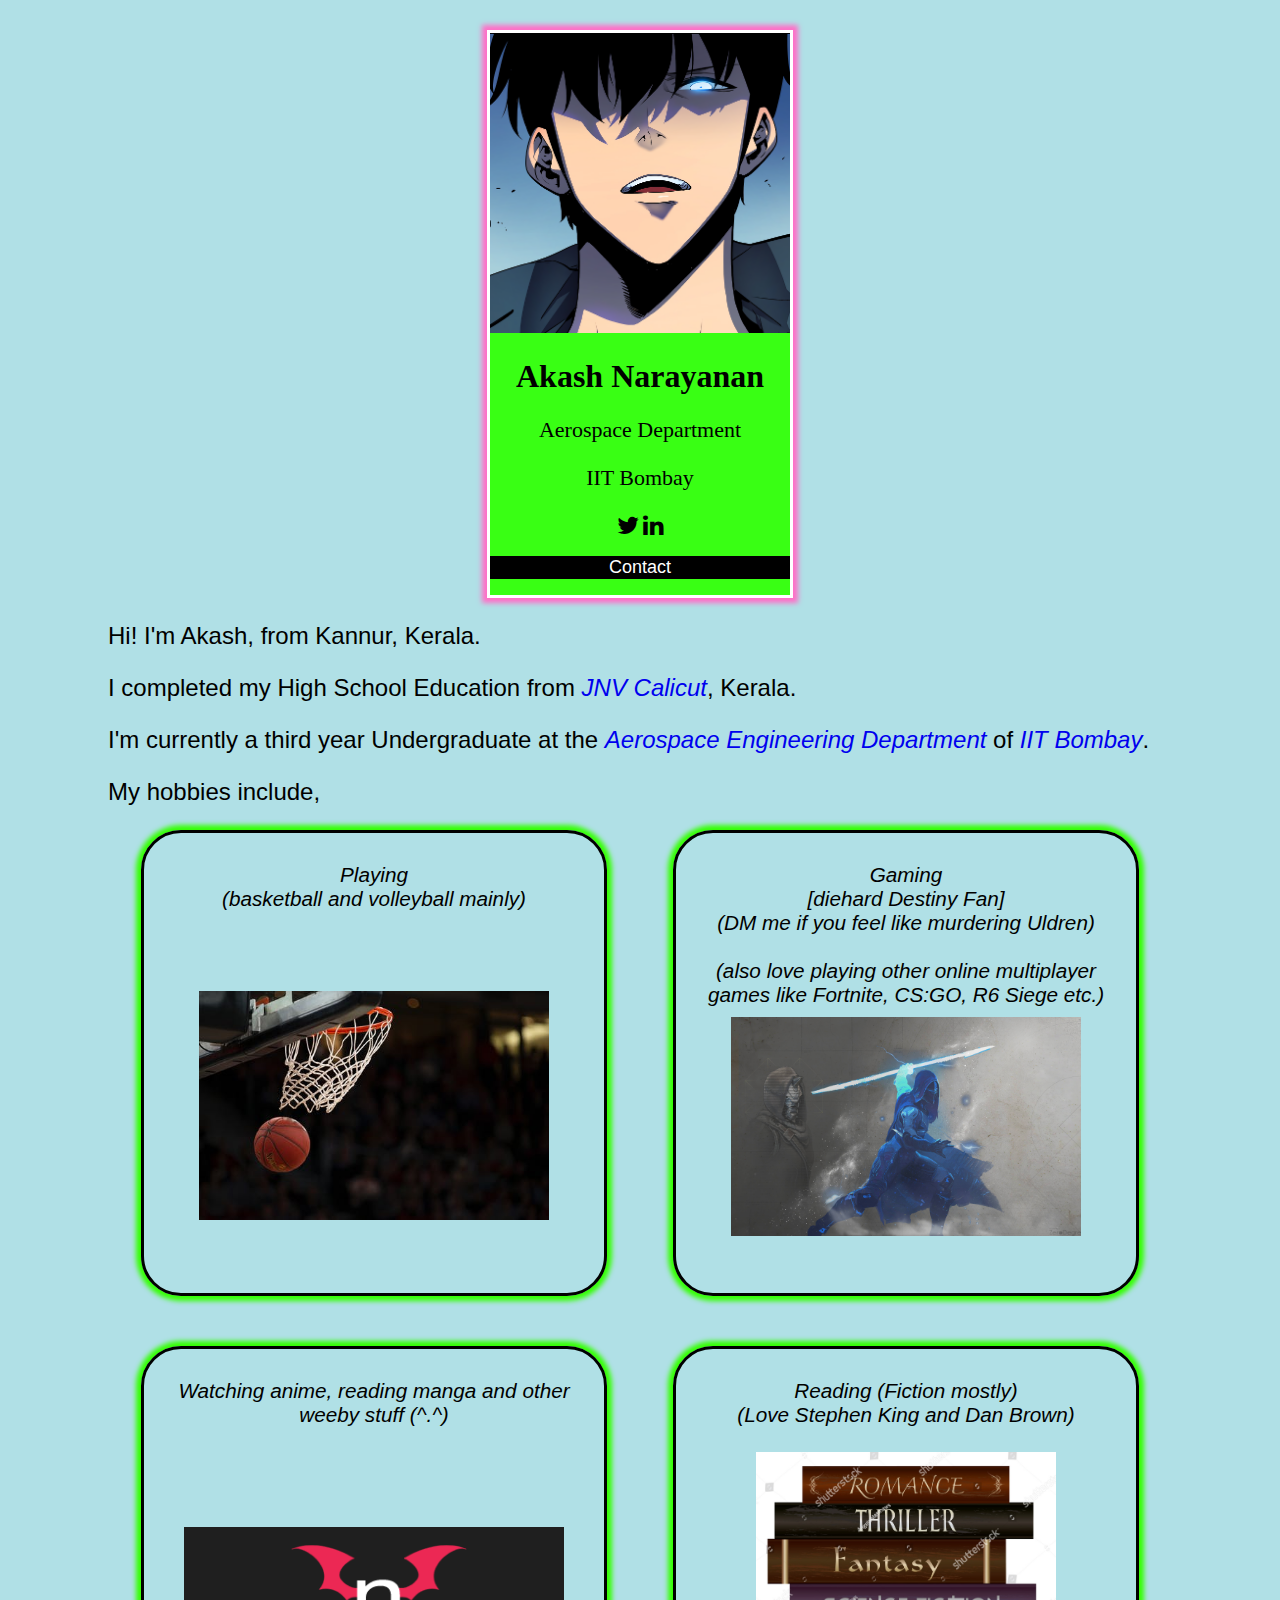
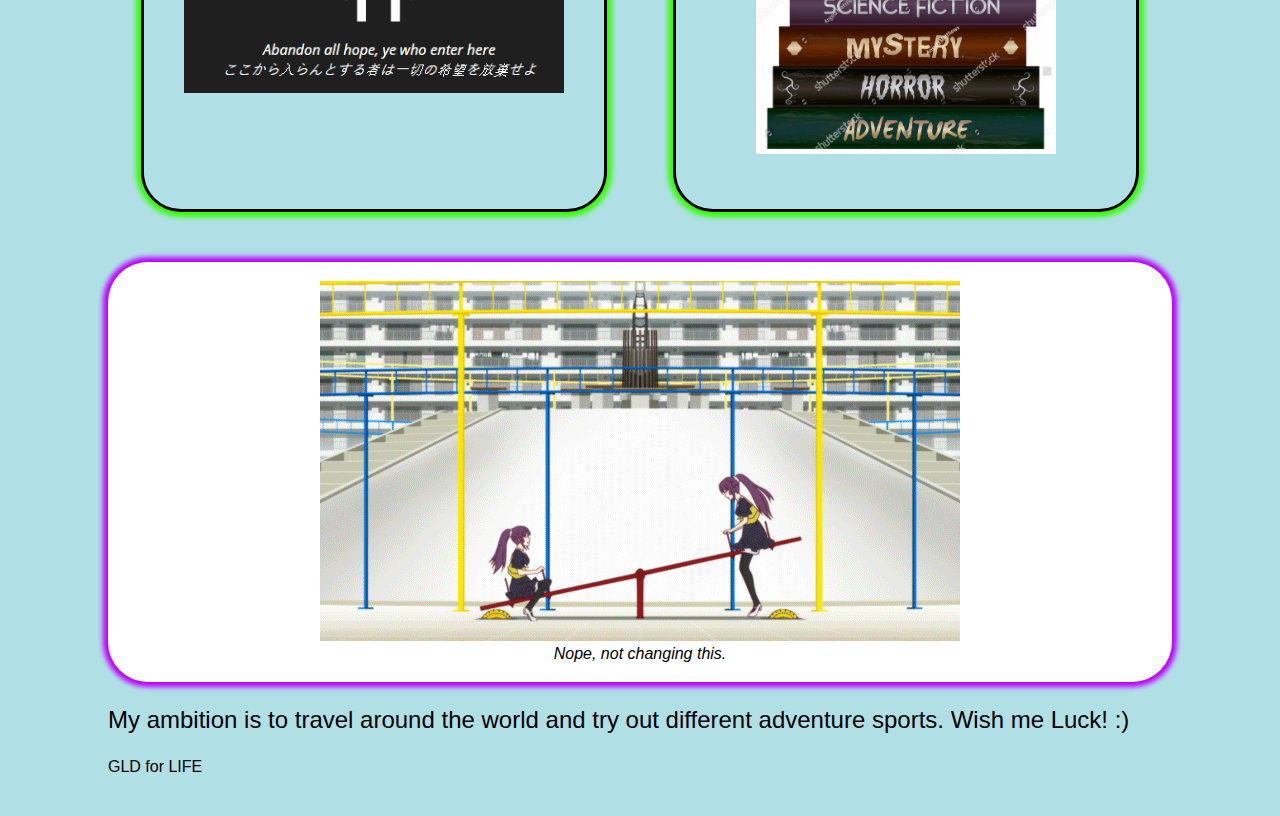
<file: index.html>
<!DOCTYPE html>
<html>

<head>
<title id = "page_title">Hi! I'm Akash</title>
<link rel="stylesheet" href="styles.css">
<link rel="stylesheet" href="https://cdnjs.cloudflare.com/ajax/libs/font-awesome/4.7.0/css/font-awesome.min.css">
</head>

<div class = "body">
<body style = "background-color:powderblue">

<div class="card">
  <img src="./Solo Leveling.png" alt="John" style="width:100%">
  <h1>Akash Narayanan</h1>
  <p class="Dept">Aerospace Department</p>
  <p class="insti">IIT Bombay</p>
  <a id = "twitter" href="https://twitter.com/beeakash" target = _blank><i class="fa fa-twitter"></i></a>
  <a id = "linkedin" href="https://www.linkedin.com/in/akash-narayanan-47a610155/" target = _blank><i class="fa fa-linkedin"></i></a>
  <div class="contact">
  <p><button>Contact</button></p>
  </div>
  <div id="hide">akash.n@iitb.ac.in</div>
</div>

<div class = "content">
<div class = "info" style = "font-size:150%;">
<p id = "about">Hi! I'm Akash, from Kannur, Kerala.
</div>

<div class = "edu" style = "font-size:150%;">
<p id = "high_school">
I completed my High School Education from 
<i><a href = "https://www.navodaya.gov.in/nvs/nvs-school/KOZHIKODE/en/home/" target = _blank>JNV Calicut</a></i>, Kerala.
</p>

<p id = "college">
I'm currently a third year Undergraduate at the 
<i><a id = "link_to_aero_iitb" href = "https://www.aero.iitb.ac.in/home/" target = _blank>Aerospace Engineering Department</a></i> 
of 
<i><a id = "link_to_iitb" href = "http://www.iitb.ac.in/" target = _blank>IIT Bombay</a></i>.
</p>
</div>


<div class = "hobby_list">
<p id = "hobbies" style = "font-size:150%">
My hobbies include,
</p>
<i>

<div class = "parent-container">

<div class = "child-container">

<p class = "hobby" id = "sports">Playing </br>(basketball and volleyball mainly)
<span style="display:block; height: 80px;"></span>
<a href = "http://www.google.com/search?q=volleyball" target = _blank>
<img src = "./bb.jpeg" alt = "basketball_linked_to_volleyball" style = "max-width:350px">
</img></a>
</p>

<p class = "hobby" id = "gaming">Gaming 
</br>[diehard Destiny Fan]</br>
(DM me if you feel like murdering Uldren)</br></br>
(also love playing other online multiplayer games like Fortnite, CS:GO, R6 Siege etc.)
<span style="display:block; height: 10px;"></span>
<a href = "http://www.google.com/search?q=destiny+2+new+light" target = _blank>
<img src = "./cayde.jpg" alt = "arcstrider" style = "max-width:350px">
</img></a>
</p>

</div>

<span style="display:block; height: 50px;"></span>
<!couldn't find any other way to add vertical space, if you are reading the code,
 dm me with suggetions if any. TY TY.>


<div class = "child-container">

<p class = "hobby" id = "weeb">Watching anime, reading manga and other weeby stuff (^.^)
<span style="display:block; height: 100px;"></span>
<a href = "./meme.html" target = _blank>
<img src = "./beware.png" alt = "nhentai_logo" style="max-width:380px">
</img></a>
</p>

<p class = "hobby" id = "read">Reading (Fiction mostly)</br>(Love Stephen King and Dan Brown)
<span style="display:block; height: 25px;"></span>
<a href = "http://www.google.com/search?q=the+shining+book" target = _blank>
<img src = "./books.jpg" alt = "books_stock" style = "max-width:300px">
</img></a>
</p>

</div>

</div>

</i>
</div>

<span style="display:block; height: 50px;"></span>
<div id = "gif" style="text-align:center">
<figure>
<img id = "hitagi_seesaw" src="./hitagi.gif" alt="Guess you're not lucky enough to see two Hitagi(s) :(">
<figcaption id = "caption"><i>Nope, not changing this.</i></figcaption>
</figure>
</div>


<div class = "ambition">
<p id = "ambition_text" style = "font-size:150%">
My ambition is to travel around the world and try out different adventure sports. Wish me Luck! :)
</p>
</div>
</div>

<div>
  <p id = "gldz"> GLD for LIFE</p>
</div>

</body>
</div>
</html>
</file>
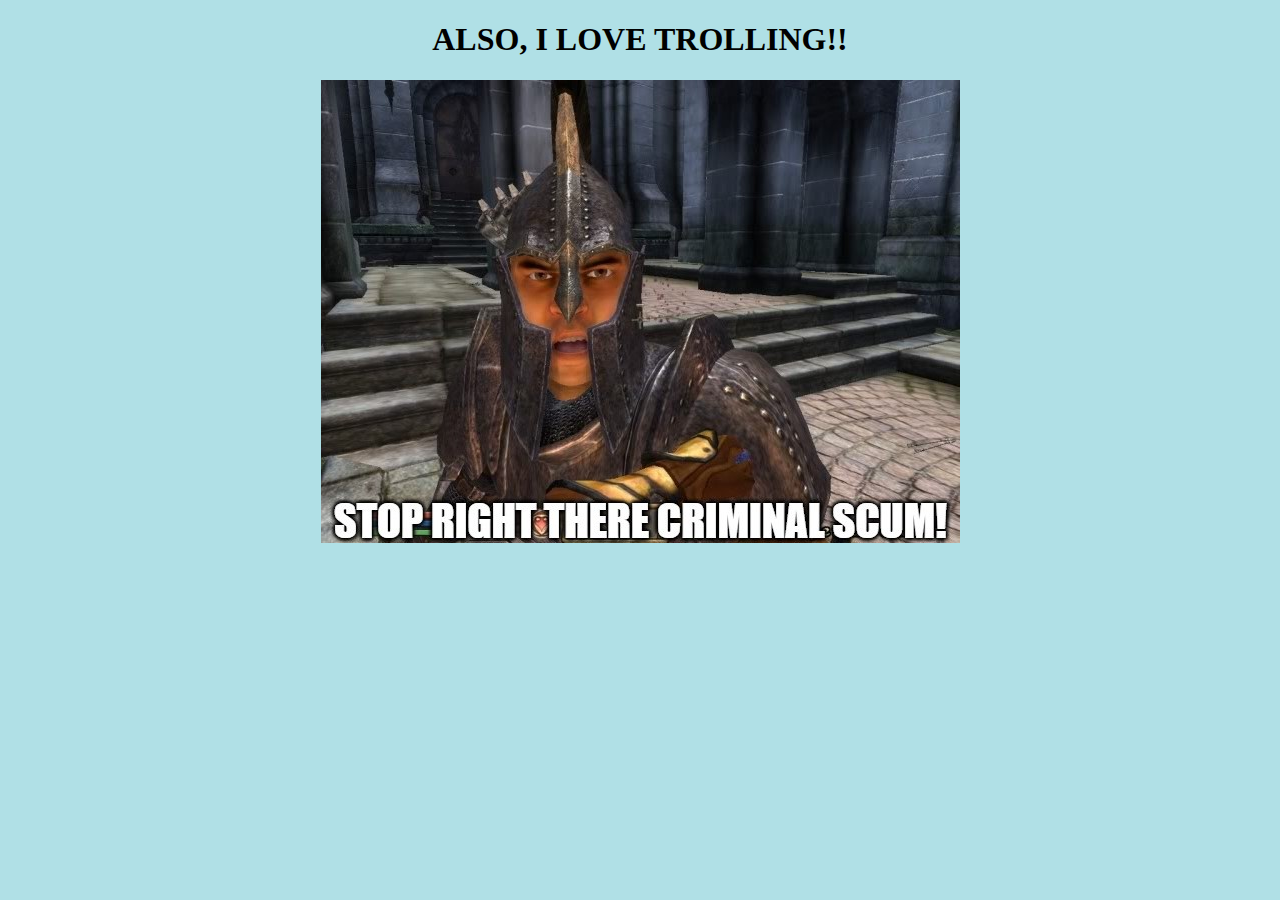
<file: meme.html>
<!DOCTYPE HTML>
<html>
<body style = "background-color:powderblue">

<div style="text-align:center">
<h1> ALSO, I LOVE TROLLING!! </h1>
<img src = "./meme.jpg"></img>
</div>

</body>
</html>
</file>
<file: styles.css>
.body{
font-family:Helvetica, "Times New Roman";
font-size:16px;
margin:30px 100px 40px;
}

.card {	
font-family:"Times New Roman";
background-color:#39ff14;
box-shadow: 0px 0px 5px 5px #FF6EC7;
max-width: 300px;
margin: auto;
text-align: center;
border-style:solid;
border-color:white;	
}

.Dept, .insti {
color: black;
font-size: 22px;
}

button {
border: none;
outline: 0;
display: inline-block;
color: white;
background-color: #000;
text-align: center;
cursor: pointer;
width: 100%;
font-size: 18px;
}

#twitter,#linkedin {
text-decoration: none;
font-size: 24px;
color: black;
}

button:hover,a:hover{
opacity: 0.7;
}

#hide {
background-color:#FF66CC;
display: none;
}

.contact:hover + #hide {
display: block;
}

#play {
display: none;
}

#gaming:hover + #play {
display: block;
}


#gif{
box-shadow: 0 0 5px 5px #be00fe;
text-align: center;
padding:3px;
background-color:white;
border-radius:40px;
}

a:link{
text-decoration:none;
}

p > a {
  position: relative;
  color: #000;
  text-decoration: none;
}

p > a:hover {
  color: #000;
}

p>a::before{
content:"";
position:absolute;
width:100%;
height:2px;
bottom:0;
left:0;
background-color:#000;
visibility:hidden;
transform:scaleX(0);
transition: all 0.3s ease-in-out 0s;
}

p > a:hover::before {
  visibility: visible;
  transform: scaleX(1);
}

.parent-container{
display:flex;
font-size:120%;
flex-direction:column;
}

.child-container{
display:flex;
font-size:120%;
flex-direction:row;
}

.hobby{
box-shadow: 0px 0px 5px 5px #33FF00;
width: 400px;
height: 400px;
margin: auto;
text-align: center;
font-size:90%;
border-style:solid;
border-color:black;
padding:30px;
border-radius:40px;
}
</file>
